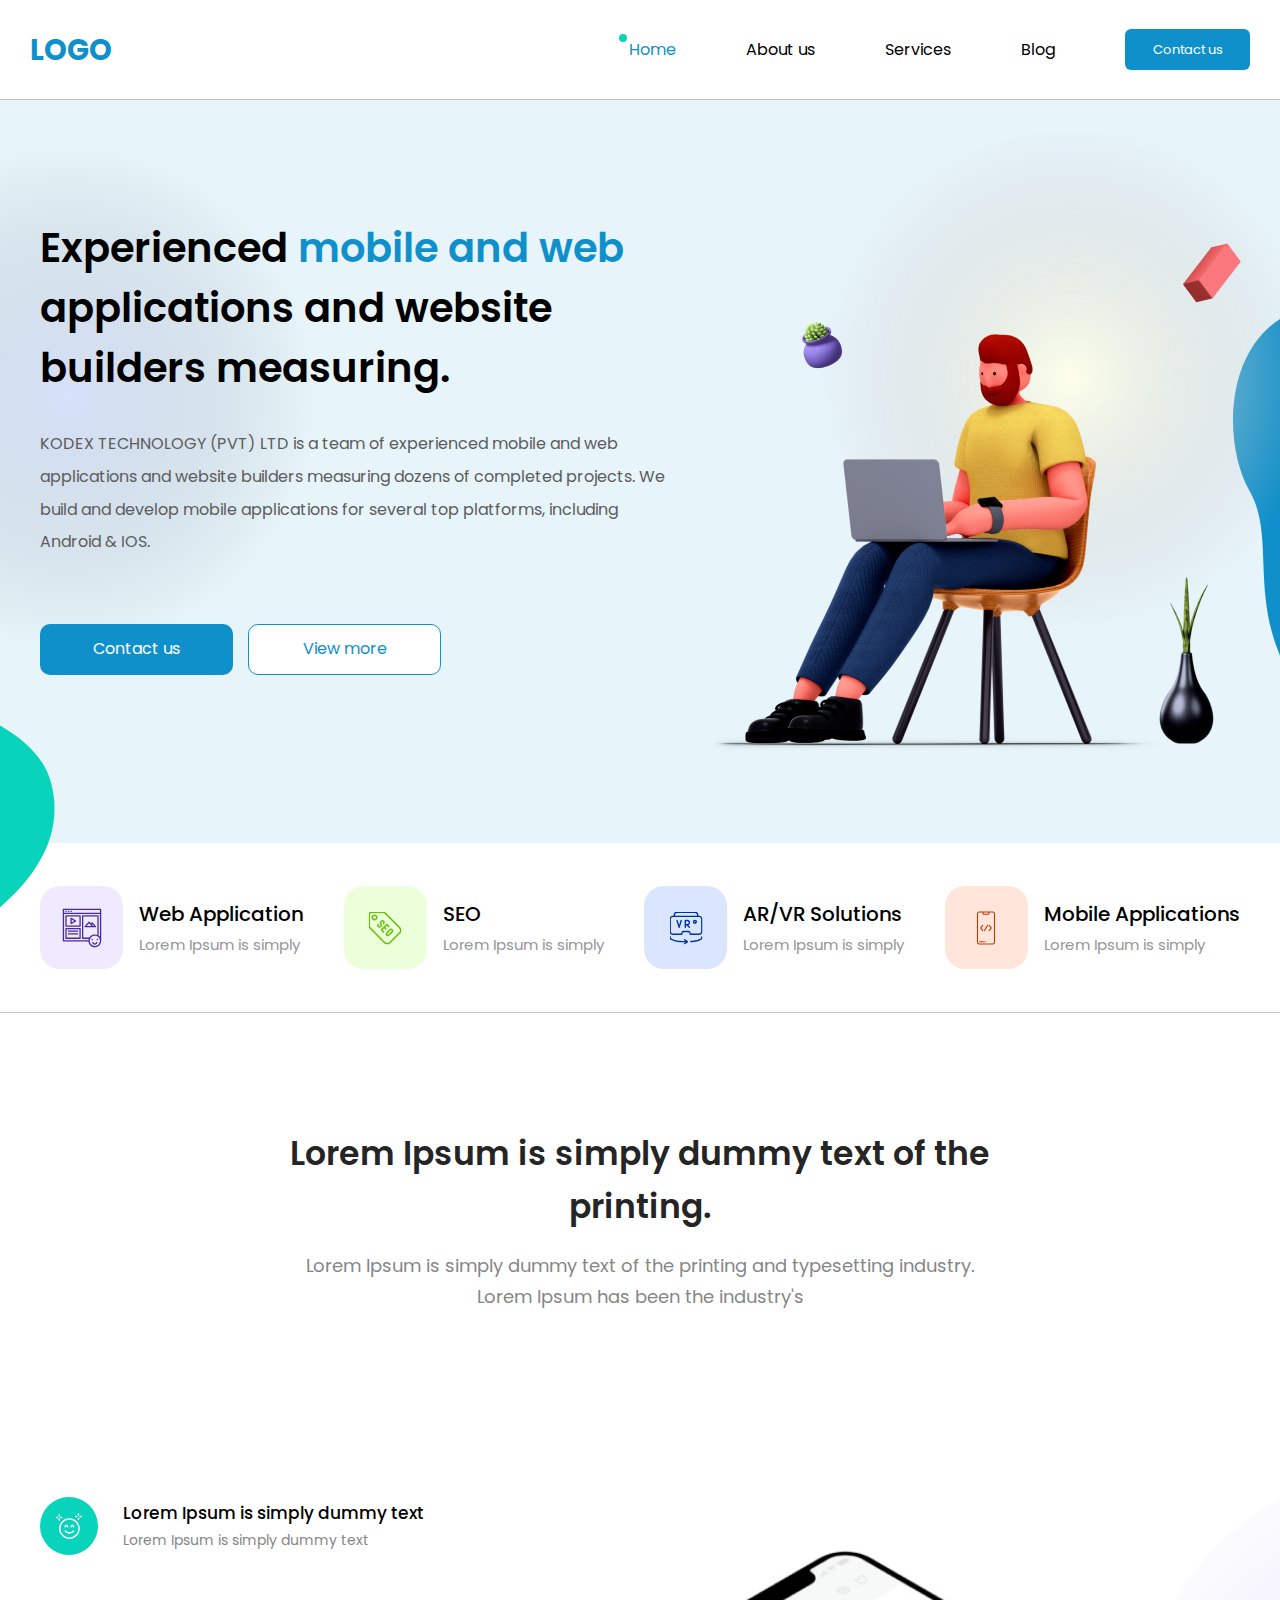
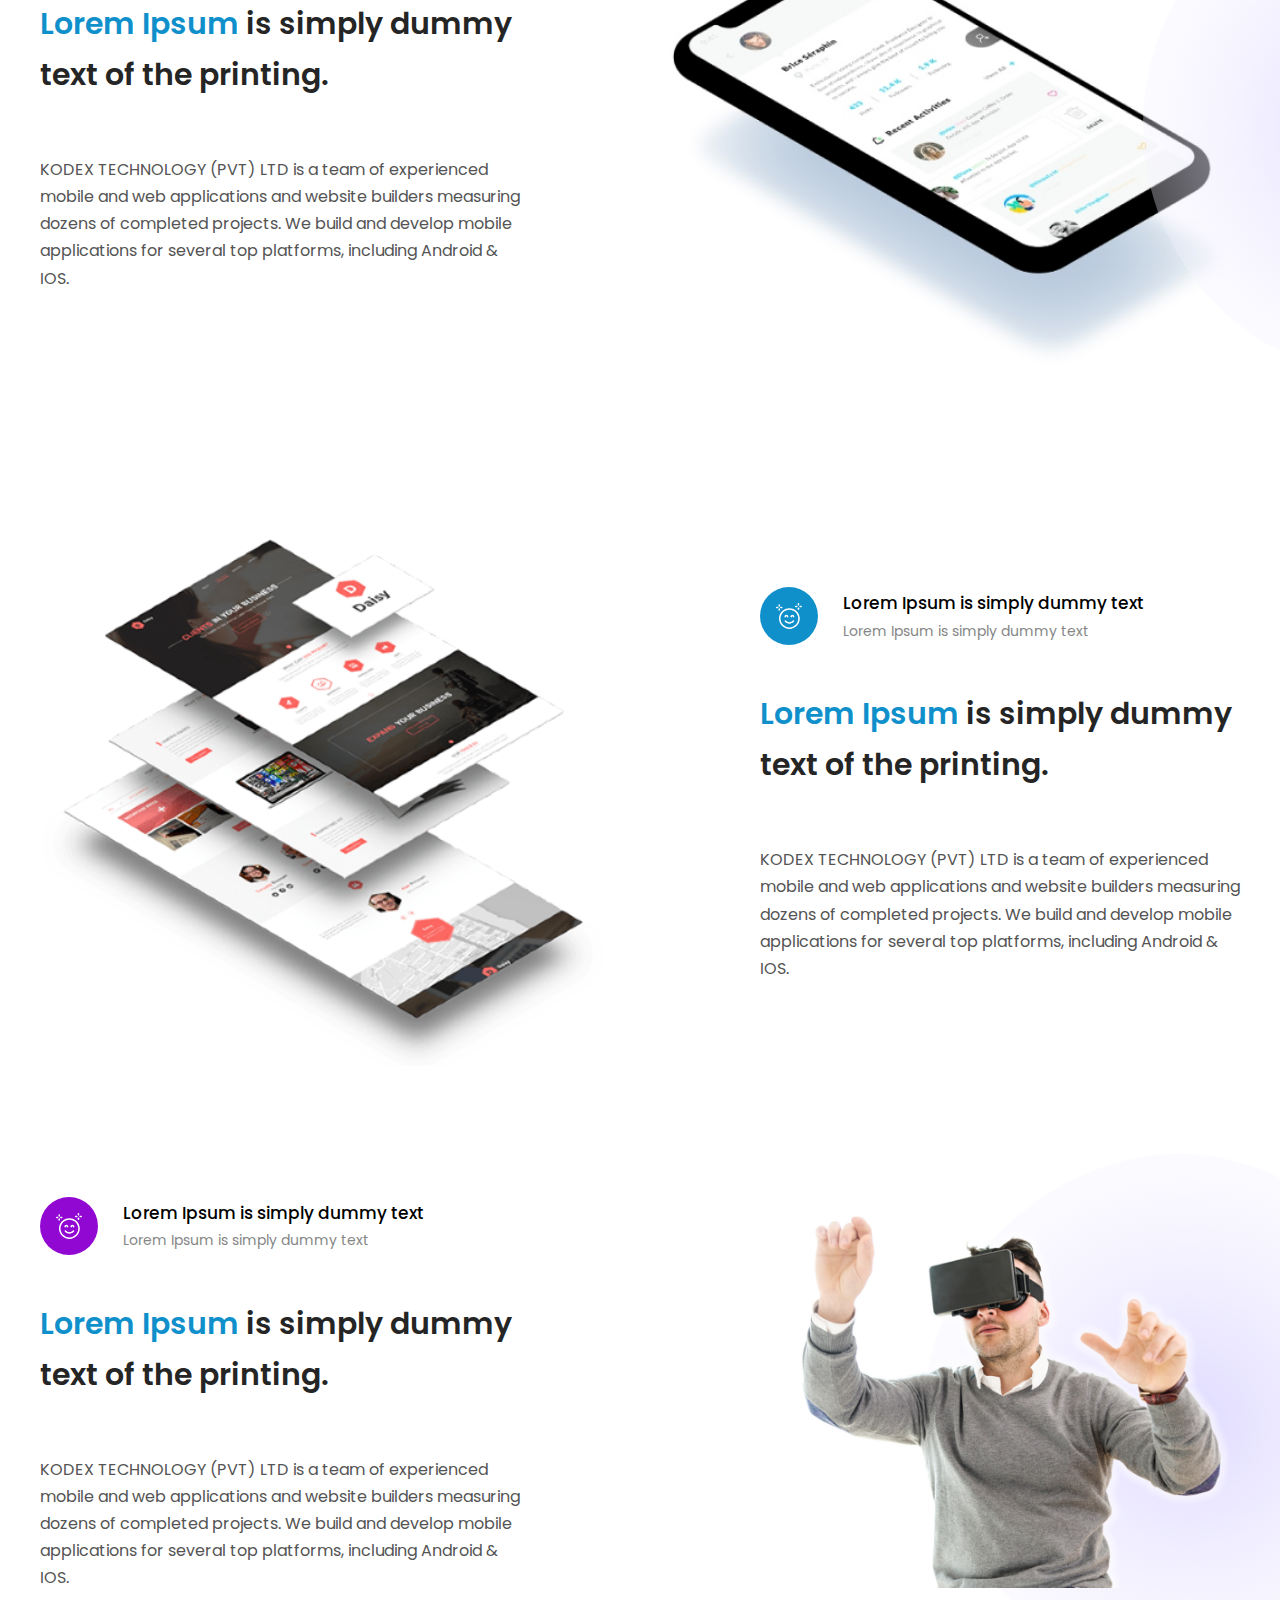
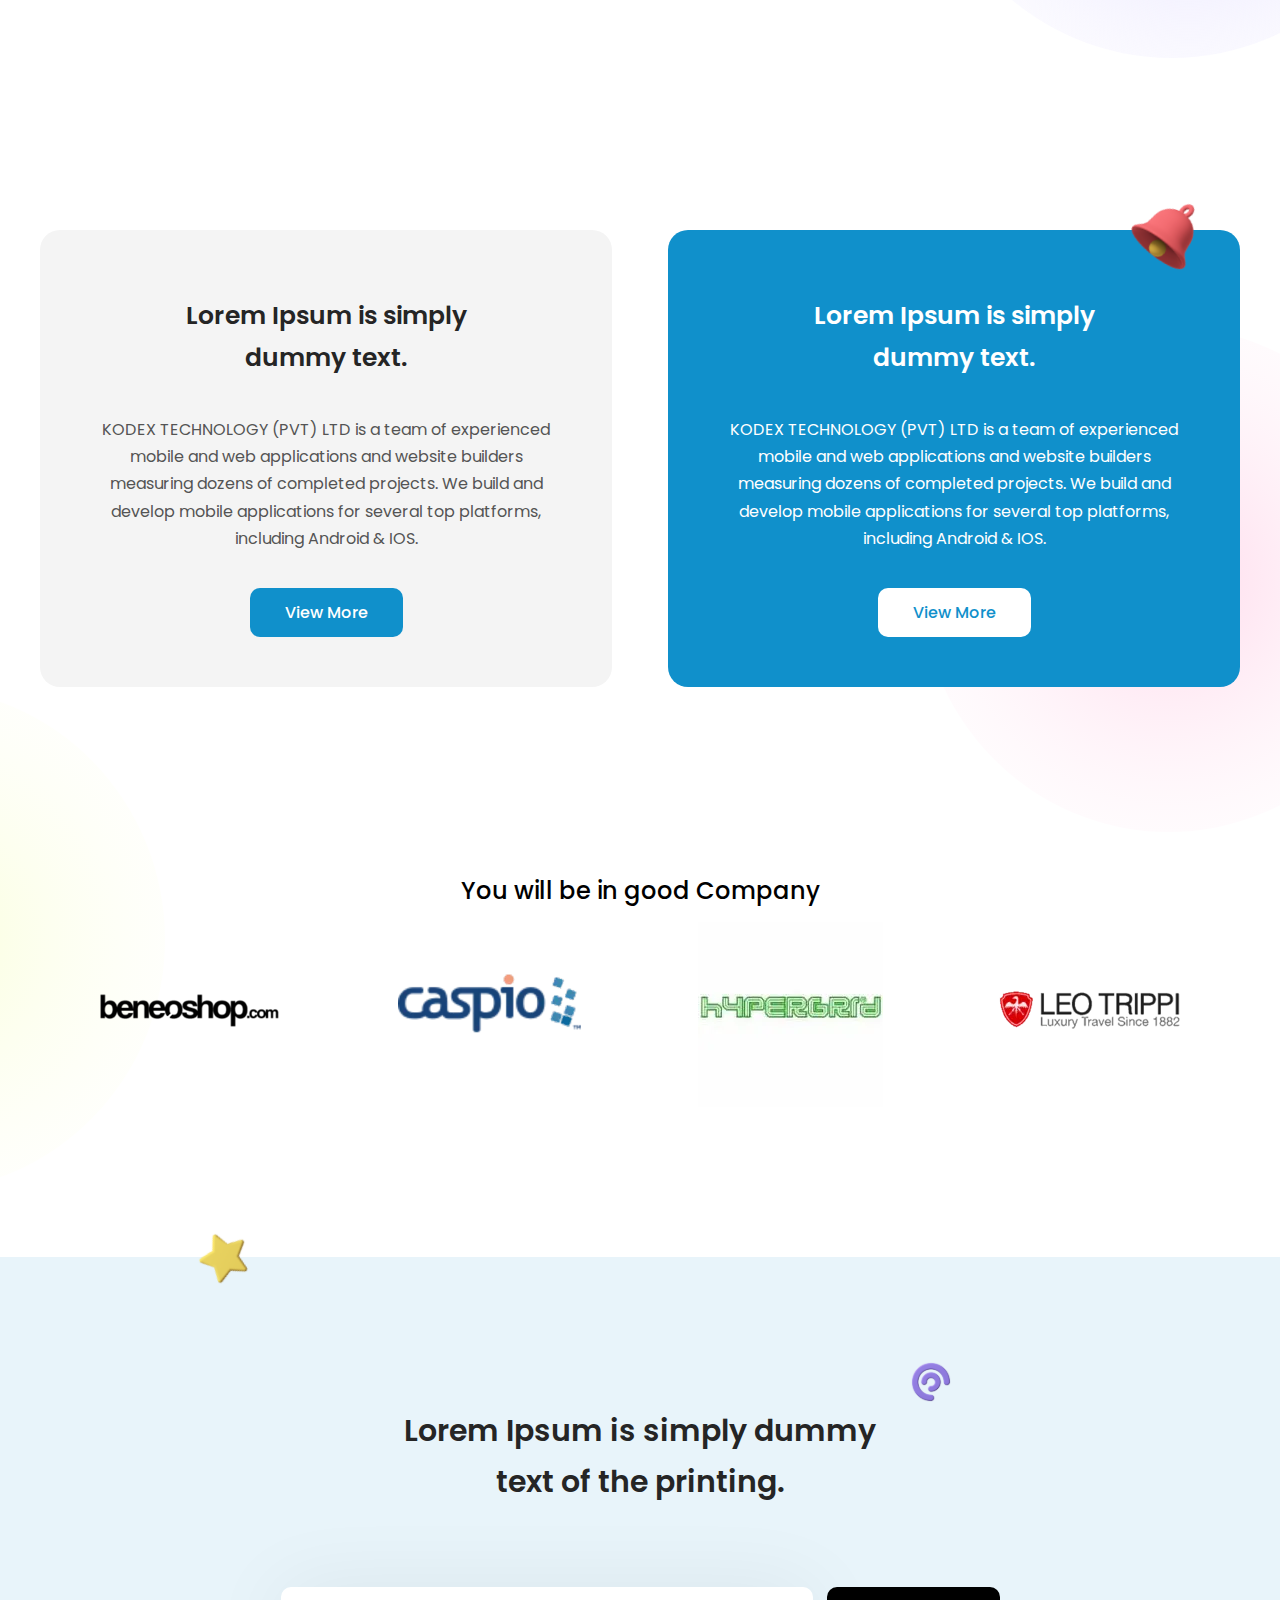
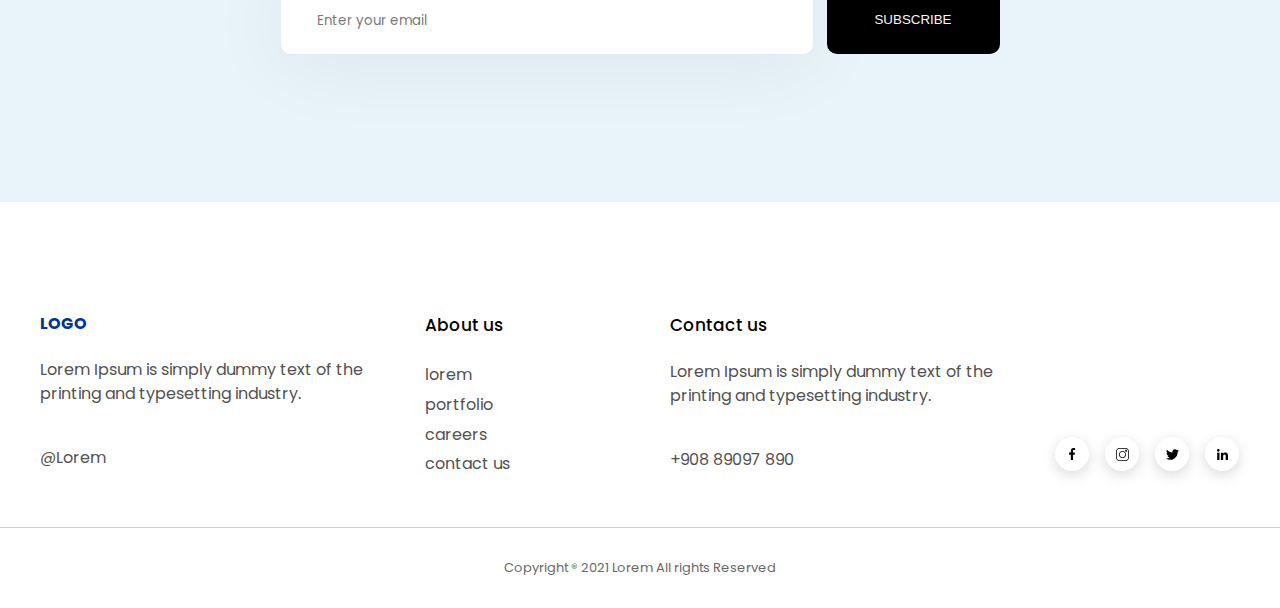
<file: index.html>
<!DOCTYPE html>
<html lang="en">
    <head>
        <meta charset="UTF-8">
        <meta http-equiv="X-UA-Compatible" content="IE=edge">
        <meta name="viewport" content="width=device-width, initial-scale=1.0">
        <title>Home</title>
        <link rel="stylesheet" href="./assets/styles/css/main.css">
    </head>
    <body>
        <section class="website-wrapper">
            <header class="header">
                <section class="header-container header-navigation--wrapper">
                    <a href="" class="brand">logo</a>

                    <nav class="header-navigation">
                        <a href="index.html" class="header-navigation--links active">
                            <span class="badge"></span>
                            Home
                        </a>
                        <a href="" class="header-navigation--links">About us</a>
                        <a href="" class="header-navigation--links">Services</a>
                        <a href="blog.html" class="header-navigation--links">Blog</a>
                        <a href="" class="btn-contact">Contact us</a>
                    </nav>
                </section>
            </header>

            <section class="main-hero">
                <section class="container-1200 main-hero__container">

                    <section class="main-hero__text-content">
                        <h1 class="main-hero__text-content-heading">Experienced 
                            <span>mobile and web</span> 
                            applications and website builders measuring.
                        </h1>

                        <p class="main-hero__text-content-desc">KODEX TECHNOLOGY (PVT) LTD is a team of experienced mobile and web applications and website builders measuring dozens of completed projects. We build and develop mobile applications for several top platforms, including Android  & IOS.</p>

                        <section class="main-hero__btn-container">
                            <a href="#" class="main-hero__btn main-hero__btn--blue">Contact us</a>
                            <a href="#" class="main-hero__btn main-hero__btn--white">View more</a>
                        </section>
                    </section>

                    <section class="main-hero__image-content">
                        <img src="./assets/images/imgs/main-hero-img-1.png" class="main-hero__image-content-img" alt="">
                    </section>

                </section>
            </section>

            <section class="services">
                <section class="container-1200 services-container">

                    <section class="services-card">
                        <section class="services-card__icon services-card__icon--web"></section>
                        <section class="services-card__text-content">
                            <h3 class="services-card__text-content--heading">Web Application</h3>
                            <p class="services-card__text-content--desc">Lorem Ipsum is simply</p>
                        </section>
                    </section>

                    <section class="services-card">
                        <section class="services-card__icon services-card__icon--seo"></section>
                        <section class="services-card__text-content">
                            <h3 class="services-card__text-content--heading">SEO</h3>
                            <p class="services-card__text-content--desc">Lorem Ipsum is simply</p>
                        </section>
                    </section>

                    <section class="services-card">
                        <section class="services-card__icon services-card__icon--ar"></section>
                        <section class="services-card__text-content">
                            <h3 class="services-card__text-content--heading">AR/VR Solutions</h3>
                            <p class="services-card__text-content--desc">Lorem Ipsum is simply</p>
                        </section>
                    </section>

                    <section class="services-card">
                        <section class="services-card__icon services-card__icon--mob"></section>
                        <section class="services-card__text-content">
                            <h3 class="services-card__text-content--heading">Mobile Applications</h3>
                            <p class="services-card__text-content--desc">Lorem Ipsum is simply</p>
                        </section>
                    </section>

                </section>
            </section>

            <section class="text-content">
                <h2 class="text-content__heading">Lorem Ipsum is simply dummy text of the printing.</h2>
                <p class="text-content__desc">Lorem Ipsum is simply dummy text of the printing and typesetting industry. Lorem Ipsum has been the industry's</p>
            </section>

            <section class="about">
                <section class="container-1200 about-container">
                    
                    <section class="about-card">

                        <section class="about-card__text-content">
                            
                            <section class="info-box">

                                <section class="info-box__circle info-box__circle--green"></section>

                                <section class="info-box__text-content">
                                    <h2 class="info-box__text-content--heading">Lorem Ipsum is simply dummy text</h2>
                                    <p class="info-box__text-content--desc">Lorem Ipsum is simply dummy text</p>
                                </section>

                            </section>

                            <h2 class="about-card__text-content--heading">
                                <span>Lorem Ipsum</span>
                                is simply dummy text of the printing.
                            </h2>

                            <p class="about-card__text-content--desc">
                                KODEX TECHNOLOGY (PVT) LTD is a team of experienced mobile and web applications and website builders measuring dozens of completed projects. We build and develop mobile applications for several top platforms, including Android  & IOS.
                            </p>

                        </section>

                        <section class="about-card__img-content">
                            <img src="./assets/images/imgs/about-img-1.png" class="about-card__img-content--img" alt="">
                            <section class="about-card__img-content--bg-1"></section>
                        </section>

                    </section>

                    <section class="about-card">

                        <section class="about-card__img-content">
                            <img src="./assets/images/imgs/about-img-2.png" class="about-card__img-content--img" alt="">
                        </section>

                        <section class="about-card__text-content">
                            <section class="info-box">

                                <section class="info-box__circle info-box__circle--blue"></section>

                                <section class="info-box__text-content">
                                    <h2 class="info-box__text-content--heading">Lorem Ipsum is simply dummy text</h2>
                                    <p class="info-box__text-content--desc">Lorem Ipsum is simply dummy text</p>
                                </section>

                            </section>

                            <h2 class="about-card__text-content--heading">
                                <span>Lorem Ipsum</span>
                                is simply dummy text of the printing.
                            </h2>

                            <p class="about-card__text-content--desc">
                                KODEX TECHNOLOGY (PVT) LTD is a team of experienced mobile and web applications and website builders measuring dozens of completed projects. We build and develop mobile applications for several top platforms, including Android  & IOS.
                            </p>
                        </section>

                    </section>

                    <section class="about-card">

                        <section class="about-card__text-content">
                            <section class="info-box">

                                <section class="info-box__circle info-box__circle--purple"></section>

                                <section class="info-box__text-content">
                                    <h2 class="info-box__text-content--heading">Lorem Ipsum is simply dummy text</h2>
                                    <p class="info-box__text-content--desc">Lorem Ipsum is simply dummy text</p>
                                </section>

                            </section>

                            <h2 class="about-card__text-content--heading">
                                <span>Lorem Ipsum</span>
                                is simply dummy text of the printing.
                            </h2>

                            <p class="about-card__text-content--desc">
                                KODEX TECHNOLOGY (PVT) LTD is a team of experienced mobile and web applications and website builders measuring dozens of completed projects. We build and develop mobile applications for several top platforms, including Android  & IOS.
                            </p>
                        </section>

                        <section class="about-card__img-content">
                            <img src="./assets/images/imgs/about-img-3.png" class="about-card__img-content--img" alt="">
                            <section class="about-card__img-content--bg-2"></section>
                        </section>

                    </section>

                </section>
            </section>

            <section class="notification">
                <section class="container-1200 notification-container">

                    <section class="notification-card notification-card--gray">
                        <h3 class="notification-card__heading notification-card__heading--gray">Lorem Ipsum is simply dummy text.</h3>
                        <p class="notification-card__desc notification-card__desc--gray">KODEX TECHNOLOGY (PVT) LTD is a team of experienced mobile and web applications and website builders measuring dozens of completed projects. We build and develop mobile applications for several top platforms, including Android  & IOS.</p>
                        <a href="" class="notification-card__btn notification-card__btn--blue">view more</a>
                    </section> 

                    <section class="notification-card notification-card--blue">
                        <img src="./assets/images/icons/bell_icon.svg" class="notification-card__bell" alt="">
                        <h3 class="notification-card__heading notification-card__heading--blue">Lorem Ipsum is simply dummy text.</h3>
                        <p class="notification-card__desc notification-card__desc--blue">KODEX TECHNOLOGY (PVT) LTD is a team of experienced mobile and web applications and website builders measuring dozens of completed projects. We build and develop mobile applications for several top platforms, including Android  & IOS.</p>
                        <a href="" class="notification-card__btn notification-card__btn--white">view more</a>
                    </section>

                </section>
            </section>

            <section class="clients">
                <h2 class="clients__heading">You will be in good Company</h2>
                <section class="clients__imgs">
                    <img src="./assets/images/imgs/beneoshop.svg" class="clients__img" alt="">
                    <img src="./assets/images/imgs/caspio.svg" class="clients__img" alt="">
                    <img src="./assets/images/imgs/HyperGrid.svg" class="clients__img" alt="">
                    <img src="./assets/images/imgs/leotrippi.svg" class="clients__img" alt="">
                </section>
            </section>

            <section class="subscribe">
                <h2 class="subscribe-title">Lorem Ipsum is simply dummy text of the printing.</h2>
                <form class="subscribe-form">
                    <input type="email" class="subscribe-form--input" placeholder="Enter your email">
                    <button class="subscribe-form--btn">subscribe</button>
                </form>
            </section>

            <footer class="footer">
                
                <section class="container-1200 footer-grid">
                    <section class="column">
                        <h2 class="footer-heading-blue">logo</h2>
                        <p class="footer-desc">Lorem Ipsum is simply dummy text of the printing and typesetting industry.</p>
                        <p class="footer-desc-2">&#x40;Lorem</p>
                    </section>

                    <section class="column">
                        <h2 class="footer-heading-black">About us</h2>
                        <nav class="footer-nav">
                            <a href="" class="footer-nav--link">lorem</a>
                            <a href="" class="footer-nav--link">portfolio</a>
                            <a href="" class="footer-nav--link">careers</a>
                            <a href="" class="footer-nav--link">contact us</a>
                        </nav>
                    </section>

                    <section class="column">
                        <h2 class="footer-heading-black">Contact us</h2>
                        <p class="footer-desc">Lorem Ipsum is simply dummy text of the printing and typesetting industry.</p>
                        <a href="tel:+908 89097 890" class="footer-desc-2">+908 89097 890</a>
                    </section>

                    <section class="column">
                        <section class="soc-icons">
                            <a href="" class="soc-icon facebook"></a>
                            <a href="" class="soc-icon instagram"></a>
                            <a href="" class="soc-icon twitter"></a>
                            <a href="" class="soc-icon linkedin"></a>
                        </section>
                    </section>
                </section>

                <p class="copyright">Copyright &reg; 2021 Lorem All rights Reserved</p>
            </footer>
        </section>
    </body>
</html>
</file>
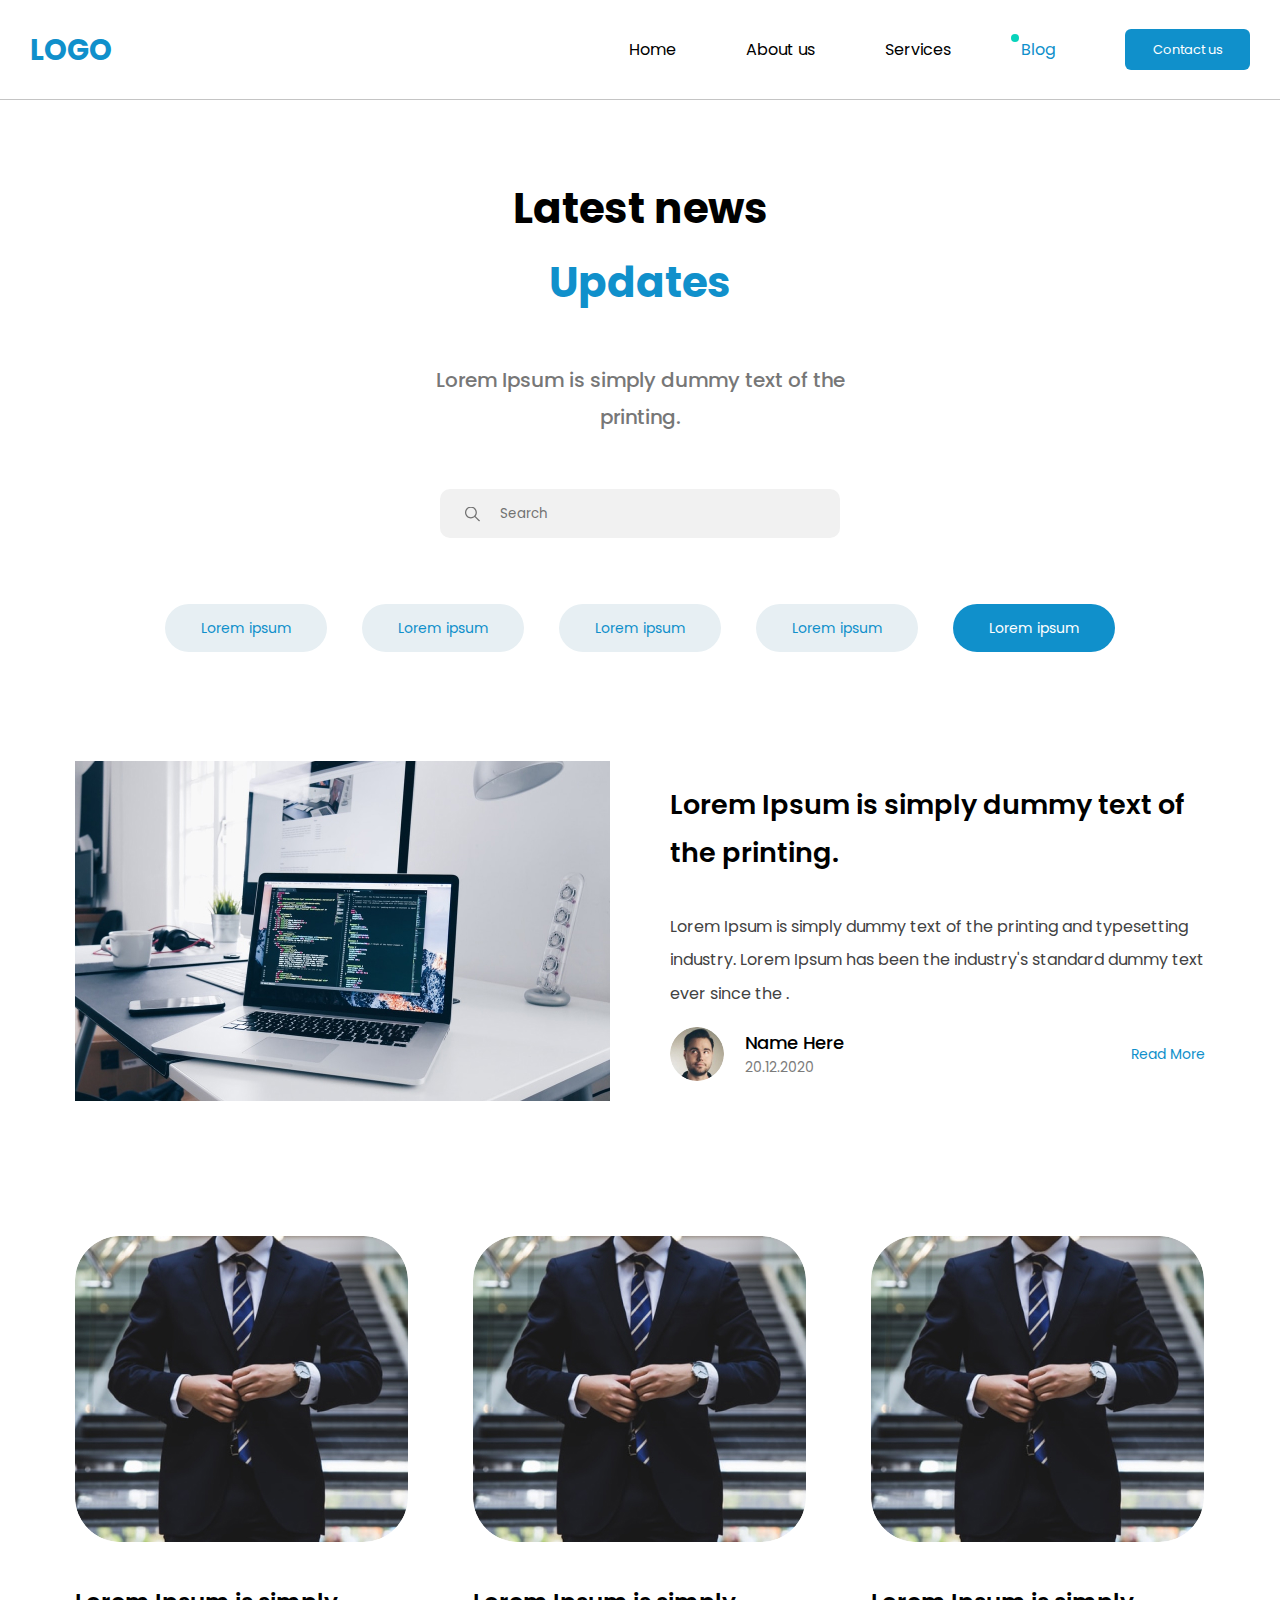
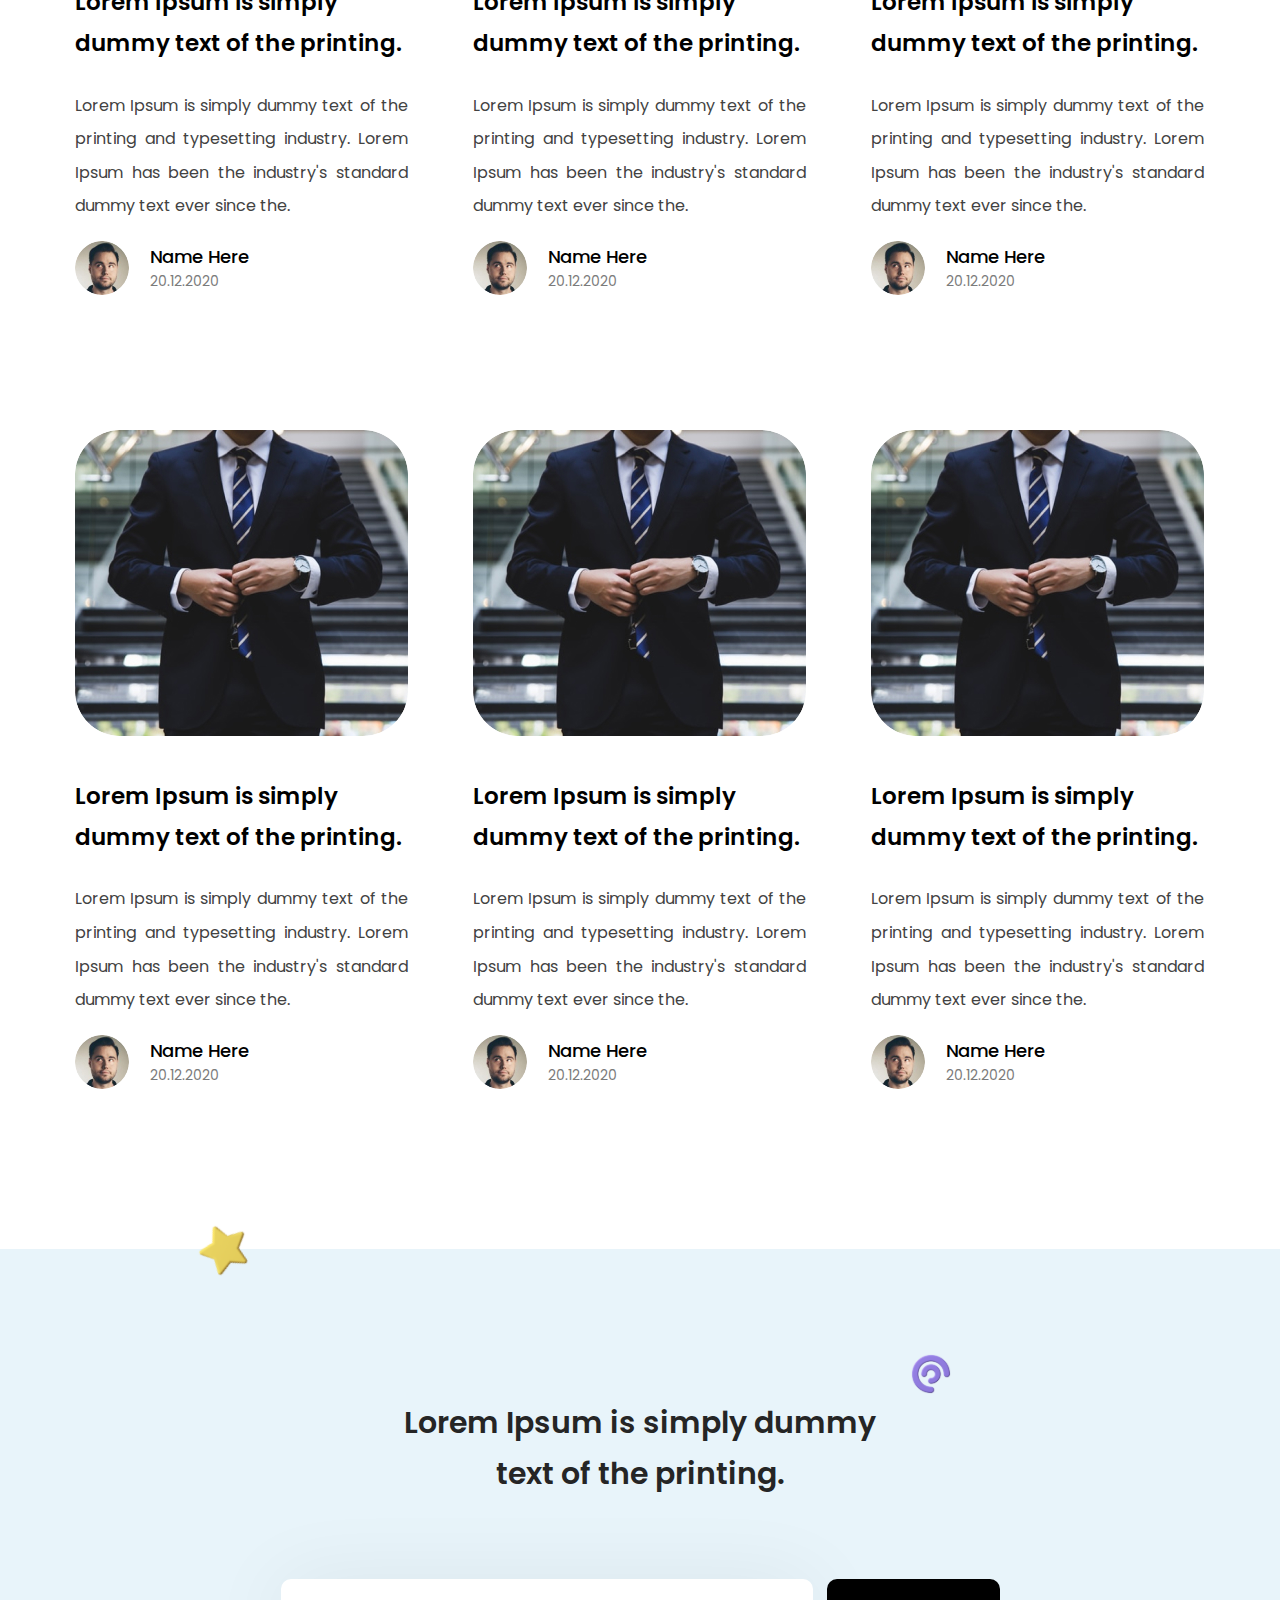
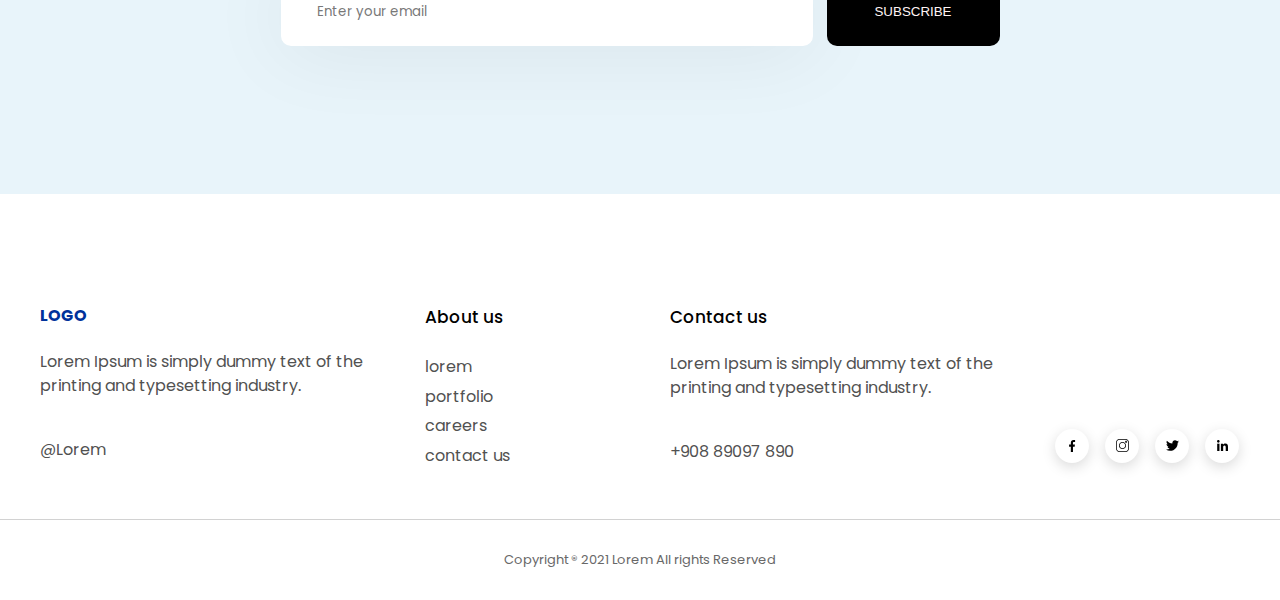
<file: blog.html>
<!DOCTYPE html>
<html lang="en">
    <head>
        <meta charset="UTF-8">
        <meta http-equiv="X-UA-Compatible" content="IE=edge">
        <meta name="viewport" content="width=device-width, initial-scale=1.0">
        <title>Blog</title>
        <link rel="stylesheet" href="./assets/styles/css/main.css">
    </head>
    <body>
        <header class="header">
            <section class="header-container header-navigation--wrapper">
                <a href="" class="brand">logo</a>

                <nav class="header-navigation">
                    <a href="index.html" class="header-navigation--links">Home</a>
                    <a href="" class="header-navigation--links">About us</a>
                    <a href="" class="header-navigation--links">Services</a>
                    <a href="blog.html" class="header-navigation--links active">
                        <span class="badge"></span>
                        Blog
                    </a>
                    <a href="" class="btn-contact">Contact us</a>
                </nav>
            </section>
        </header>

        <section class="hero">
            <h1 class="hero-title">
                Latest news
                <span>Updates</span>
            </h1>
            <p class="hero-description">Lorem Ipsum is simply dummy text of the printing.</p>

            <form class="hero-form">
                <input type="text" placeholder="Search">
            </form>

            <nav class="hero-navigation">
                <a href="" class="btn-hero">Lorem ipsum</a>
                <a href="" class="btn-hero">Lorem ipsum</a>
                <a href="" class="btn-hero">Lorem ipsum</a>
                <a href="" class="btn-hero">Lorem ipsum</a>
                <a href="" class="btn-hero active">Lorem ipsum</a>
            </nav>
        </section>

        <section class="main-post">
            <section class="posts-container">
                <article class="main-post--item">

                    <section class="main-post--item-bg"></section>

                    <section class="main-post--item-text-content">
                        <h2 class="main-post--item-title">Lorem Ipsum is simply dummy text of the printing.</h2>
                        <p class="main-post--item-desc">Lorem Ipsum is simply dummy text of the printing and typesetting industry. Lorem Ipsum has been the industry's standard dummy text ever since the .</p>
                        
                        <section class="main-post--item-author-content">

                            <section class="post-author">
                                <img src="./assets/images/imgs/author-img.jpg" class="post-author--img" alt="">
                                <section class="post-author--publish">
                                    <h3 class="post-author--name">name here</h3>
                                    <p class="post-author--date">20.12.2020</p>
                                </section>
                            </section>

                            <a href="" class="btn-read-more">Read More</a>

                        </section>

                    </section>

                </article>
            </section>
        </section>

        <section class="posts">
            <section class="posts-container">

                <article class="card">
                    <img src="./assets/images/imgs/card-img.jpg" alt="" class="card-img">
                    <h2 class="card-title">Lorem Ipsum is simply dummy text of the printing.</h2>
                    <p class="card-desc">Lorem Ipsum is simply dummy text of the printing and typesetting industry. Lorem Ipsum has been the industry's standard dummy text ever since the.</p>
                    <section class="main-post--item-author-content">
                        <section class="post-author">
                            <img src="./assets/images/imgs/author-img.jpg" class="post-author--img" alt="">
                            <section class="post-author--publish">
                                <h3 class="post-author--name">name here</h3>
                                <p class="post-author--date">20.12.2020</p>
                            </section>
                        </section>
                    </section>
                </article>

                <article class="card">
                    <img src="./assets/images/imgs/card-img.jpg" alt="" class="card-img">
                    <h2 class="card-title">Lorem Ipsum is simply dummy text of the printing.</h2>
                    <p class="card-desc">Lorem Ipsum is simply dummy text of the printing and typesetting industry. Lorem Ipsum has been the industry's standard dummy text ever since the.</p>
                    <section class="main-post--item-author-content">
                        <section class="post-author">
                            <img src="./assets/images/imgs/author-img.jpg" class="post-author--img" alt="">
                            <section class="post-author--publish">
                                <h3 class="post-author--name">name here</h3>
                                <p class="post-author--date">20.12.2020</p>
                            </section>
                        </section>
                    </section>
                </article>

                <article class="card">
                    <img src="./assets/images/imgs/card-img.jpg" alt="" class="card-img">
                    <h2 class="card-title">Lorem Ipsum is simply dummy text of the printing.</h2>
                    <p class="card-desc">Lorem Ipsum is simply dummy text of the printing and typesetting industry. Lorem Ipsum has been the industry's standard dummy text ever since the.</p>
                    <section class="main-post--item-author-content">
                        <section class="post-author">
                            <img src="./assets/images/imgs/author-img.jpg" class="post-author--img" alt="">
                            <section class="post-author--publish">
                                <h3 class="post-author--name">name here</h3>
                                <p class="post-author--date">20.12.2020</p>
                            </section>
                        </section>
                    </section>
                </article>

                <article class="card">
                    <img src="./assets/images/imgs/card-img.jpg" alt="" class="card-img">
                    <h2 class="card-title">Lorem Ipsum is simply dummy text of the printing.</h2>
                    <p class="card-desc">Lorem Ipsum is simply dummy text of the printing and typesetting industry. Lorem Ipsum has been the industry's standard dummy text ever since the.</p>
                    <section class="main-post--item-author-content">
                        <section class="post-author">
                            <img src="./assets/images/imgs/author-img.jpg" class="post-author--img" alt="">
                            <section class="post-author--publish">
                                <h3 class="post-author--name">name here</h3>
                                <p class="post-author--date">20.12.2020</p>
                            </section>
                        </section>
                    </section>
                </article>

                <article class="card">
                    <img src="./assets/images/imgs/card-img.jpg" alt="" class="card-img">
                    <h2 class="card-title">Lorem Ipsum is simply dummy text of the printing.</h2>
                    <p class="card-desc">Lorem Ipsum is simply dummy text of the printing and typesetting industry. Lorem Ipsum has been the industry's standard dummy text ever since the.</p>
                    <section class="main-post--item-author-content">
                        <section class="post-author">
                            <img src="./assets/images/imgs/author-img.jpg" class="post-author--img" alt="">
                            <section class="post-author--publish">
                                <h3 class="post-author--name">name here</h3>
                                <p class="post-author--date">20.12.2020</p>
                            </section>
                        </section>
                    </section>
                </article>

                <article class="card">
                    <img src="./assets/images/imgs/card-img.jpg" alt="" class="card-img">
                    <h2 class="card-title">Lorem Ipsum is simply dummy text of the printing.</h2>
                    <p class="card-desc">Lorem Ipsum is simply dummy text of the printing and typesetting industry. Lorem Ipsum has been the industry's standard dummy text ever since the.</p>
                    <section class="main-post--item-author-content">
                        <section class="post-author">
                            <img src="./assets/images/imgs/author-img.jpg" class="post-author--img" alt="">
                            <section class="post-author--publish">
                                <h3 class="post-author--name">name here</h3>
                                <p class="post-author--date">20.12.2020</p>
                            </section>
                        </section>
                    </section>
                </article>

            </section>
        </section>

        <section class="subscribe">
            <h2 class="subscribe-title">Lorem Ipsum is simply dummy text of the printing.</h2>
            <form class="subscribe-form">
                <input type="email" class="subscribe-form--input" placeholder="Enter your email">
                <button class="subscribe-form--btn">subscribe</button>
            </form>
        </section>

        <footer class="footer">
            
            <section class="container-1200 footer-grid">
                <section class="column">
                    <h2 class="footer-heading-blue">logo</h2>
                    <p class="footer-desc">Lorem Ipsum is simply dummy text of the printing and typesetting industry.</p>
                    <p class="footer-desc-2">&#x40;Lorem</p>
                </section>

                <section class="column">
                    <h2 class="footer-heading-black">About us</h2>
                    <nav class="footer-nav">
                        <a href="" class="footer-nav--link">lorem</a>
                        <a href="" class="footer-nav--link">portfolio</a>
                        <a href="" class="footer-nav--link">careers</a>
                        <a href="" class="footer-nav--link">contact us</a>
                    </nav>
                </section>

                <section class="column">
                    <h2 class="footer-heading-black">Contact us</h2>
                    <p class="footer-desc">Lorem Ipsum is simply dummy text of the printing and typesetting industry.</p>
                    <a href="tel:+908 89097 890" class="footer-desc-2">+908 89097 890</a>
                </section>

                <section class="column">
                    <section class="soc-icons">
                        <a href="" class="soc-icon facebook"></a>
                        <a href="" class="soc-icon instagram"></a>
                        <a href="" class="soc-icon twitter"></a>
                        <a href="" class="soc-icon linkedin"></a>
                    </section>
                </section>
            </section>

            <p class="copyright">Copyright &reg; 2021 Lorem All rights Reserved</p>
        </footer>
    </body>
</html>
</file>
<file: assets/styles/css/main.css>
* {
  margin: 0;
  padding: 0;
  box-sizing: border-box;
}

a {
  text-decoration: none;
}

input {
  border: none;
}

input:focus {
  outline: none;
}

button {
  border: none;
  cursor: pointer;
}

@font-face {
  font-family: Poppins;
  src: url(../../fonts/Poppins-Regular.ttf);
  font-weight: 400;
}
@font-face {
  font-family: Poppins;
  src: url(../../fonts/Poppins-Medium.ttf);
  font-weight: 500;
}
@font-face {
  font-family: Poppins;
  src: url(../../fonts/Poppins-SemiBold.ttf);
  font-weight: 600;
}
@font-face {
  font-family: Poppins;
  src: url(../../fonts/Poppins-Bold.ttf);
  font-weight: 700;
}
body {
  font-family: Poppins;
  font-size: 16px;
  font-weight: 400;
}

input {
  font-family: Poppins;
}

.website-wrapper {
  overflow: hidden;
}

.header-container {
  max-width: 1440px;
  padding: 0 30px;
  margin: 0 auto;
}

.posts-container {
  max-width: 1130px;
  margin: 0 auto;
  display: flex;
  flex-wrap: wrap;
  -moz-column-gap: 65px;
       column-gap: 65px;
  row-gap: 135px;
}

.container-1200 {
  max-width: 1200px;
  margin: 0 auto;
}

.btn-contact {
  background-color: #1090CB;
  border-radius: 6px;
  width: 125px;
  height: 41px;
  font-size: 13px;
  line-height: 20px;
  color: #fff;
  display: flex;
  justify-content: center;
  align-items: center;
  flex-direction: initial;
}

.btn-hero {
  display: flex;
  justify-content: center;
  align-items: center;
  flex-direction: initial;
  width: 162px;
  height: 48px;
  background-color: #E7EFF3;
  border-radius: 30px;
  font-size: 14px;
  line-height: 177.9%;
  color: #1090CB;
}

.btn-hero.active {
  background-color: #1090CB;
  color: #fff;
}

.btn-read-more {
  text-transform: capitalize;
  font-size: 14px;
  line-height: 177.9%;
  color: #1090CB;
}

.subscribe-form--btn {
  display: flex;
  justify-content: center;
  align-items: center;
  flex-direction: initial;
  width: 173px;
  height: 67px;
  background: #000;
  border-radius: 10px;
  text-transform: uppercase;
  font-weight: 500;
  line-height: 170%;
  color: #FFF4F4;
}

.main-hero__btn {
  display: flex;
  justify-content: center;
  align-items: center;
  flex-direction: initial;
  width: 193px;
  height: 51px;
  border-radius: 10px;
  line-height: 204.3%;
}
.main-hero__btn--blue {
  background: #1090CB;
  color: #fff;
}
.main-hero__btn--white {
  background: #fff;
  color: #1090CB;
  border: 1px solid #1090CB;
}

.info-box {
  display: flex;
  justify-content: initial;
  align-items: center;
  flex-direction: initial;
  -moz-column-gap: 25px;
       column-gap: 25px;
}
.info-box__circle {
  height: 58px;
  width: 58px;
  border-radius: 50%;
  display: flex;
  justify-content: center;
  align-items: center;
  flex-direction: initial;
}
.info-box__circle::after {
  content: url(../../images/icons/happy_icon.svg);
  width: 26px;
  height: 26px;
}
.info-box__circle--green {
  background: #08D3BB;
}
.info-box__circle--blue {
  background: #1090CB;
}
.info-box__circle--purple {
  background: #9208D3;
}
.info-box__text-content--heading {
  font-weight: 500;
  font-size: 17px;
  line-height: 175%;
  color: #000;
}
.info-box__text-content--desc {
  font-size: 14px;
  line-height: 175%;
  color: #868686;
}

.header {
  height: 100px;
  border-bottom: 0.7px solid #C4C4C4;
}
.header-navigation--wrapper {
  height: 100%;
  display: flex;
  justify-content: space-between;
  align-items: center;
  flex-direction: initial;
}
.header-navigation {
  display: flex;
  justify-content: space-between;
  align-items: center;
  flex-direction: initial;
}
.header-navigation--links {
  position: relative;
  margin-right: 70px;
  line-height: 24px;
  color: #000;
}
.header-navigation .active {
  color: #1090CB;
}
.header-navigation .badge {
  position: absolute;
  width: 8px;
  height: 8px;
  left: -10px;
  top: -4px;
  background: #08D3BB;
  border-radius: 50%;
}

.brand {
  font-weight: 700;
  font-size: 29px;
  line-height: 44px;
  color: #1090CB;
  text-transform: uppercase;
}

.hero {
  display: flex;
  justify-content: initial;
  align-items: center;
  flex-direction: column;
  padding-top: 72px;
  text-align: center;
}
.hero-title {
  width: 320px;
  font-weight: 700;
  font-size: 42px;
  line-height: 177.9%;
  color: #000;
}
.hero-title span {
  color: #1090CB;
}
.hero-description {
  width: 432px;
  font-weight: 500;
  font-size: 20px;
  line-height: 189.5%;
  color: #777;
  margin: 41px auto 52px;
}
.hero-form {
  position: relative;
  width: 400px;
  height: 49px;
  margin-bottom: 66px;
}
.hero-form input[type=text] {
  width: 100%;
  height: 100%;
  border-radius: 10px;
  background: #F1F1F1;
  padding-left: 60px;
  line-height: 189.5%;
  color: #727272;
}
.hero-form input::-moz-placeholder {
  line-height: 189.5%;
  color: #727272;
}
.hero-form input::placeholder {
  line-height: 189.5%;
  color: #727272;
}
.hero-form::before {
  content: url(../../images/icons/search_icon.svg);
  display: block;
  width: 15px;
  height: 15px;
  position: absolute;
  left: 25px;
  top: 45%;
  transform: translateY(-50%);
}
.hero-navigation {
  display: flex;
  justify-content: space-between;
  align-items: center;
  flex-direction: initial;
  max-width: 950px;
  width: 100%;
}

.main-post {
  padding: 109px 0 100px;
}
.main-post--item {
  display: flex;
  justify-content: space-between;
  align-items: center;
  flex-direction: initial;
  -moz-column-gap: 60px;
       column-gap: 60px;
}
.main-post--item-bg {
  width: 50%;
  height: 340px;
  background-image: url(../../images/imgs/main-post-img.jpg);
}
.main-post--item-text-content {
  display: flex;
  justify-content: center;
  align-items: initial;
  flex-direction: column;
  width: 50%;
  height: 340px;
}
.main-post--item-title {
  font-weight: 600;
  font-size: 27px;
  line-height: 177.9%;
  color: #000;
}
.main-post--item-desc {
  line-height: 210.9%;
  color: #424242;
  margin: 33px auto 17px;
}
.main-post--item-author-content {
  display: flex;
  justify-content: space-between;
  align-items: center;
  flex-direction: initial;
}

.post-author {
  display: flex;
  justify-content: space-between;
  align-items: center;
  flex-direction: initial;
  -moz-column-gap: 21px;
       column-gap: 21px;
}
.post-author--img {
  width: 54px;
  height: 54px;
  border-radius: 50%;
}
.post-author--name {
  text-transform: capitalize;
  font-weight: 500;
  font-size: 18px;
  line-height: 1;
  color: #000;
  margin-bottom: 8px;
}
.post-author--date {
  font-size: 14px;
  line-height: 1;
  color: #7B7B7B;
}

.posts {
  padding: 35px 0 160px;
}

.card {
  display: flex;
  justify-content: initial;
  align-items: initial;
  flex-direction: column;
  max-width: 333px;
}
.card-img {
  width: 100%;
  border-radius: 45px;
  margin-bottom: 40px;
}
.card-title {
  font-weight: 600;
  font-size: 23px;
  line-height: 177.9%;
  color: #000;
  margin-bottom: 25px;
}
.card-desc {
  text-align: justify;
  line-height: 210.9%;
  color: #424242;
  margin-bottom: 18px;
}

.subscribe {
  padding: 148px 0;
  background-color: #E8F4FA;
  display: flex;
  justify-content: center;
  align-items: center;
  flex-direction: column;
  row-gap: 80px;
  position: relative;
}
.subscribe-title {
  max-width: 516px;
  font-weight: 600;
  font-size: 30px;
  line-height: 170%;
  text-align: center;
  color: #252525;
  position: relative;
}
.subscribe-title::after {
  content: url(../../images/icons/pai-chart_icon.svg);
  position: absolute;
  right: -60px;
  top: -50px;
  width: 54px;
  height: 54px;
}
.subscribe-form {
  display: flex;
  justify-content: space-between;
  align-items: center;
  flex-direction: initial;
  -moz-column-gap: 14px;
       column-gap: 14px;
}
.subscribe-form--input {
  line-height: 170%;
  color: #787878;
  width: 532px;
  height: 67px;
  padding: 20px 36px;
  background: #fff;
  box-shadow: 0px 4px 84px rgba(0, 0, 0, 0.07);
  border-radius: 10px;
}
.subscribe-form--input::-moz-placeholder {
  line-height: 170%;
  color: #787878;
}
.subscribe-form--input::placeholder {
  line-height: 170%;
  color: #787878;
}

.subscribe::after {
  content: url(../../images/icons/star_icon.svg);
  position: absolute;
  left: 180px;
  top: -45px;
  width: 66px;
  height: 66px;
}

.footer {
  padding: 110px 0 0;
}

.footer-grid {
  display: flex;
  justify-content: space-between;
  align-items: initial;
  flex-direction: initial;
  -moz-column-gap: 60px;
       column-gap: 60px;
}

.column {
  display: flex;
  justify-content: initial;
  align-items: initial;
  flex-direction: column;
  min-width: 185px;
  height: 160px;
}

.footer-nav--link {
  display: block;
  line-height: 186.3%;
  color: #515151;
}

.copyright {
  margin-top: 55px;
  border-top: 0.8px solid #D2D2D2;
  font-size: 13px;
  line-height: 80px;
  color: #686868;
  text-align: center;
}

.footer-heading-blue {
  text-transform: uppercase;
  font-size: 16px;
  font-weight: 700;
  line-height: 24px;
  color: #00329B;
  margin-bottom: 22px;
}

.footer-heading-black {
  font-weight: 500;
  font-size: 17px;
  line-height: 26px;
  color: #000;
  margin-bottom: 22px;
}

.footer-desc {
  line-height: 24px;
  color: #515151;
}

.footer-desc-2 {
  line-height: 24px;
  color: #515151;
  margin-top: 40px;
}

.soc-icons {
  display: flex;
  justify-content: initial;
  align-items: center;
  flex-direction: initial;
  -moz-column-gap: 16px;
       column-gap: 16px;
  margin-top: 125px;
}

.soc-icon {
  width: 34px;
  height: 34px;
  border-radius: 50%;
  background: #fff;
  box-shadow: 0px 4px 14px rgba(0, 0, 0, 0.15);
  background-repeat: no-repeat;
  background-position: center;
}

.facebook {
  background-image: url(../../images/icons/facebook_icon.svg);
  background-size: 12px;
}

.instagram {
  background-image: url(../../images/icons/instagram_icon.svg);
  background-size: 13px;
}

.twitter {
  background-image: url(../../images/icons/twitter_icon.svg);
  background-size: 13px;
}

.linkedin {
  background-image: url(../../images/icons/linkedin_icon.svg);
  background-size: 11px;
}

.header {
  height: 100px;
  border-bottom: 0.7px solid #C4C4C4;
}
.header-navigation--wrapper {
  height: 100%;
  display: flex;
  justify-content: space-between;
  align-items: center;
  flex-direction: initial;
}
.header-navigation {
  display: flex;
  justify-content: space-between;
  align-items: center;
  flex-direction: initial;
}
.header-navigation--links {
  position: relative;
  margin-right: 70px;
  line-height: 24px;
  color: #000;
}
.header-navigation .active {
  color: #1090CB;
}
.header-navigation .badge {
  position: absolute;
  width: 8px;
  height: 8px;
  left: -10px;
  top: -4px;
  background: #08D3BB;
  border-radius: 50%;
}

.brand {
  font-weight: 700;
  font-size: 29px;
  line-height: 44px;
  color: #1090CB;
  text-transform: uppercase;
}

.main-hero {
  background: rgba(16, 144, 203, 0.102);
  height: 743px;
  position: relative;
  padding: 30px 0 0;
}
.main-hero::before {
  content: url(../../images/icons/main-hero-green-bg.svg);
  position: absolute;
  left: 0;
  bottom: -180px;
  z-index: 5;
}
.main-hero::after {
  content: url(../../images/icons/main-hero-blue-bg.svg);
  position: absolute;
  right: 0;
  bottom: 0;
  z-index: -5;
}
.main-hero__container {
  display: flex;
  justify-content: space-between;
  align-items: center;
  flex-direction: initial;
  position: relative;
}
.main-hero__container::after {
  content: url(../../images/icons/main-hero-circle.svg);
  width: 496px;
  height: 504px;
  position: absolute;
  top: 15px;
  left: -220px;
  z-index: -5;
}
.main-hero__text-content {
  max-width: 630px;
}
.main-hero__text-content-heading {
  font-weight: 600;
  font-size: 40px;
  line-height: 60px;
  color: #000;
}
.main-hero__text-content-heading span {
  color: #1090CB;
}
.main-hero__text-content-desc {
  line-height: 204.3%;
  color: #5C5C5C;
  margin: 30px 0 65px;
}
.main-hero__btn-container {
  display: flex;
  justify-content: space-between;
  align-items: center;
  flex-direction: initial;
  display: inline-flex;
  -moz-column-gap: 15px;
       column-gap: 15px;
}
.main-hero__image-content-img {
  width: 626px;
  margin-right: -70px;
}

.services {
  padding: 43px 0;
  border-bottom: 0.7px solid #C7C7C7;
}

.services-container {
  display: flex;
  justify-content: space-between;
  align-items: center;
  flex-direction: initial;
}

.services-card {
  display: flex;
  justify-content: space-between;
  align-items: center;
  flex-direction: initial;
  -moz-column-gap: 16px;
       column-gap: 16px;
  max-width: 300px;
}
.services-card__icon {
  width: 83px;
  height: 83px;
  border-radius: 20px;
  position: relative;
}
.services-card__icon--web {
  background: #EFEAFF;
}
.services-card__icon--web::after {
  content: url(../../images/icons/web.svg);
  position: absolute;
  width: 41px;
  height: 41px;
  top: 50%;
  left: 50%;
  transform: translate(-50%, -50%);
}
.services-card__icon--seo {
  background: #ECFFDA;
}
.services-card__icon--seo::after {
  content: url(../../images/icons/seo.svg);
  position: absolute;
  width: 33px;
  height: 33px;
  top: 50%;
  left: 50%;
  transform: translate(-50%, -50%);
}
.services-card__icon--ar {
  background: #DAE6FF;
}
.services-card__icon--ar::after {
  content: url(../../images/icons/ar.svg);
  position: absolute;
  width: 33px;
  height: 33px;
  top: 50%;
  left: 50%;
  transform: translate(-50%, -50%);
}
.services-card__icon--mob {
  background: #FFE5DA;
}
.services-card__icon--mob::after {
  content: url(../../images/icons/mob.svg);
  position: absolute;
  width: 34px;
  height: 34px;
  top: 50%;
  left: 50%;
  transform: translate(-50%, -50%);
}
.services-card__text-content--heading {
  font-weight: 500;
  font-size: 20px;
  line-height: 175%;
  color: #000;
}
.services-card__text-content--desc {
  font-size: 15px;
  line-height: 175%;
  color: #969696;
}

.about {
  padding: 0 0 200px;
}
.about-card {
  display: flex;
  justify-content: space-between;
  align-items: center;
  flex-direction: initial;
}
.about-card__text-content {
  max-width: 480px;
  width: 100%;
}
.about-card__text-content--heading {
  margin: 43px 0 56px;
  font-weight: 600;
  font-size: 30px;
  line-height: 170%;
  color: #252525;
}
.about-card__text-content--heading span {
  color: #1090CB;
}
.about-card__text-content--desc {
  line-height: 170%;
  color: #545454;
}
.about-card__img-content {
  max-width: 600px;
  width: 100%;
  position: relative;
}
.about-card__img-content--img {
  width: 100%;
}
.about-card__img-content--bg-1 {
  background-image: url(../../images/icons/about_circle-1.svg);
  background-size: cover;
  border-radius: 260px;
  width: 497px;
  height: 505px;
  position: absolute;
  top: 60px;
  right: -400px;
}
.about-card__img-content--bg-2 {
  background-image: url(../../images/icons/about_circle-2.svg);
  background-size: cover;
  border-radius: 260px;
  width: 497px;
  height: 505px;
  position: absolute;
  top: -40px;
  right: -180px;
  z-index: -5;
}
.about-card:not(:last-child) {
  margin-bottom: 120px;
}

.text-content {
  padding: 115px 0 100px;
  margin: 0 auto;
  display: flex;
  justify-content: initial;
  align-items: center;
  flex-direction: column;
  row-gap: 16px;
  text-align: center;
}
.text-content__heading {
  max-width: 847px;
  font-weight: 600;
  font-size: 33px;
  line-height: 160%;
  color: #252525;
}
.text-content__desc {
  max-width: 692px;
  font-size: 18px;
  line-height: 175%;
  color: #868686;
}

.notification {
  padding: 35px 0;
}
.notification-container {
  display: flex;
  justify-content: space-between;
  align-items: center;
  flex-direction: initial;
  -moz-column-gap: 50px;
       column-gap: 50px;
  position: relative;
}
.notification-container::before {
  content: url(../../images/icons/notification_bg_circle-2.svg);
  width: 497px;
  height: 505px;
  position: absolute;
  left: -372px;
  bottom: -505px;
  z-index: -5;
}
.notification-container::after {
  content: url(../../images/icons/notification_bg_circle-1.svg);
  width: 497px;
  height: 505px;
  position: absolute;
  right: -177px;
  bottom: -145px;
  z-index: -5;
}
.notification-card {
  display: flex;
  justify-content: initial;
  align-items: center;
  flex-direction: column;
  row-gap: 36px;
  text-align: center;
  padding: 65px 48px 50px;
  width: 572px;
  border-radius: 20px;
  position: relative;
}
.notification-card__bell {
  position: absolute;
  right: 15px;
  top: -60px;
  width: 120.26px;
  height: 120.26px;
}
.notification-card--gray {
  background: #F4F4F4;
}
.notification-card--blue {
  background: #1090CB;
}
.notification-card__heading {
  max-width: 365px;
  font-weight: 600;
  font-size: 25px;
  line-height: 170%;
}
.notification-card__heading--blue {
  color: #fff;
}
.notification-card__heading--gray {
  color: #252525;
}
.notification-card__desc {
  line-height: 170%;
}
.notification-card__desc--gray {
  color: #545454;
}
.notification-card__desc--blue {
  color: #fff;
}
.notification-card__btn {
  display: flex;
  justify-content: center;
  align-items: center;
  flex-direction: initial;
  width: 153px;
  height: 49px;
  border-radius: 10px;
  font-weight: 500;
  line-height: 170%;
  text-transform: capitalize;
}
.notification-card__btn--blue {
  background: #1090CB;
  color: #fff;
}
.notification-card__btn--white {
  background-color: #fff;
  color: #1090CB;
}

.clients {
  padding: 150px 0;
  display: flex;
  justify-content: initial;
  align-items: center;
  flex-direction: column;
}
.clients__heading {
  font-weight: 500;
  font-size: 24px;
  line-height: 159%;
  color: #000;
}
.clients__imgs {
  display: flex;
  justify-content: space-between;
  align-items: center;
  flex-direction: initial;
  -moz-column-gap: 115px;
       column-gap: 115px;
  margin-top: 12px;
}
.clients__img {
  width: 185px;
}

.subscribe {
  padding: 148px 0;
  background-color: #E8F4FA;
  display: flex;
  justify-content: center;
  align-items: center;
  flex-direction: column;
  row-gap: 80px;
  position: relative;
}
.subscribe-title {
  max-width: 516px;
  font-weight: 600;
  font-size: 30px;
  line-height: 170%;
  text-align: center;
  color: #252525;
  position: relative;
}
.subscribe-title::after {
  content: url(../../images/icons/pai-chart_icon.svg);
  position: absolute;
  right: -60px;
  top: -50px;
  width: 54px;
  height: 54px;
}
.subscribe-form {
  display: flex;
  justify-content: space-between;
  align-items: center;
  flex-direction: initial;
  -moz-column-gap: 14px;
       column-gap: 14px;
}
.subscribe-form--input {
  line-height: 170%;
  color: #787878;
  width: 532px;
  height: 67px;
  padding: 20px 36px;
  background: #fff;
  box-shadow: 0px 4px 84px rgba(0, 0, 0, 0.07);
  border-radius: 10px;
}
.subscribe-form--input::-moz-placeholder {
  line-height: 170%;
  color: #787878;
}
.subscribe-form--input::placeholder {
  line-height: 170%;
  color: #787878;
}

.subscribe::after {
  content: url(../../images/icons/star_icon.svg);
  position: absolute;
  left: 180px;
  top: -45px;
  width: 66px;
  height: 66px;
}

.footer {
  padding: 110px 0 0;
}

.footer-grid {
  display: flex;
  justify-content: space-between;
  align-items: initial;
  flex-direction: initial;
  -moz-column-gap: 60px;
       column-gap: 60px;
}

.column {
  display: flex;
  justify-content: initial;
  align-items: initial;
  flex-direction: column;
  min-width: 185px;
  height: 160px;
}

.footer-nav--link {
  display: block;
  line-height: 186.3%;
  color: #515151;
}

.copyright {
  margin-top: 55px;
  border-top: 0.8px solid #D2D2D2;
  font-size: 13px;
  line-height: 80px;
  color: #686868;
  text-align: center;
}

.footer-heading-blue {
  text-transform: uppercase;
  font-size: 16px;
  font-weight: 700;
  line-height: 24px;
  color: #00329B;
  margin-bottom: 22px;
}

.footer-heading-black {
  font-weight: 500;
  font-size: 17px;
  line-height: 26px;
  color: #000;
  margin-bottom: 22px;
}

.footer-desc {
  line-height: 24px;
  color: #515151;
}

.footer-desc-2 {
  line-height: 24px;
  color: #515151;
  margin-top: 40px;
}

.soc-icons {
  display: flex;
  justify-content: initial;
  align-items: center;
  flex-direction: initial;
  -moz-column-gap: 16px;
       column-gap: 16px;
  margin-top: 125px;
}

.soc-icon {
  width: 34px;
  height: 34px;
  border-radius: 50%;
  background: #fff;
  box-shadow: 0px 4px 14px rgba(0, 0, 0, 0.15);
  background-repeat: no-repeat;
  background-position: center;
}

.facebook {
  background-image: url(../../images/icons/facebook_icon.svg);
  background-size: 12px;
}

.instagram {
  background-image: url(../../images/icons/instagram_icon.svg);
  background-size: 13px;
}

.twitter {
  background-image: url(../../images/icons/twitter_icon.svg);
  background-size: 13px;
}

.linkedin {
  background-image: url(../../images/icons/linkedin_icon.svg);
  background-size: 11px;
}/*# sourceMappingURL=main.css.map */
</file>
